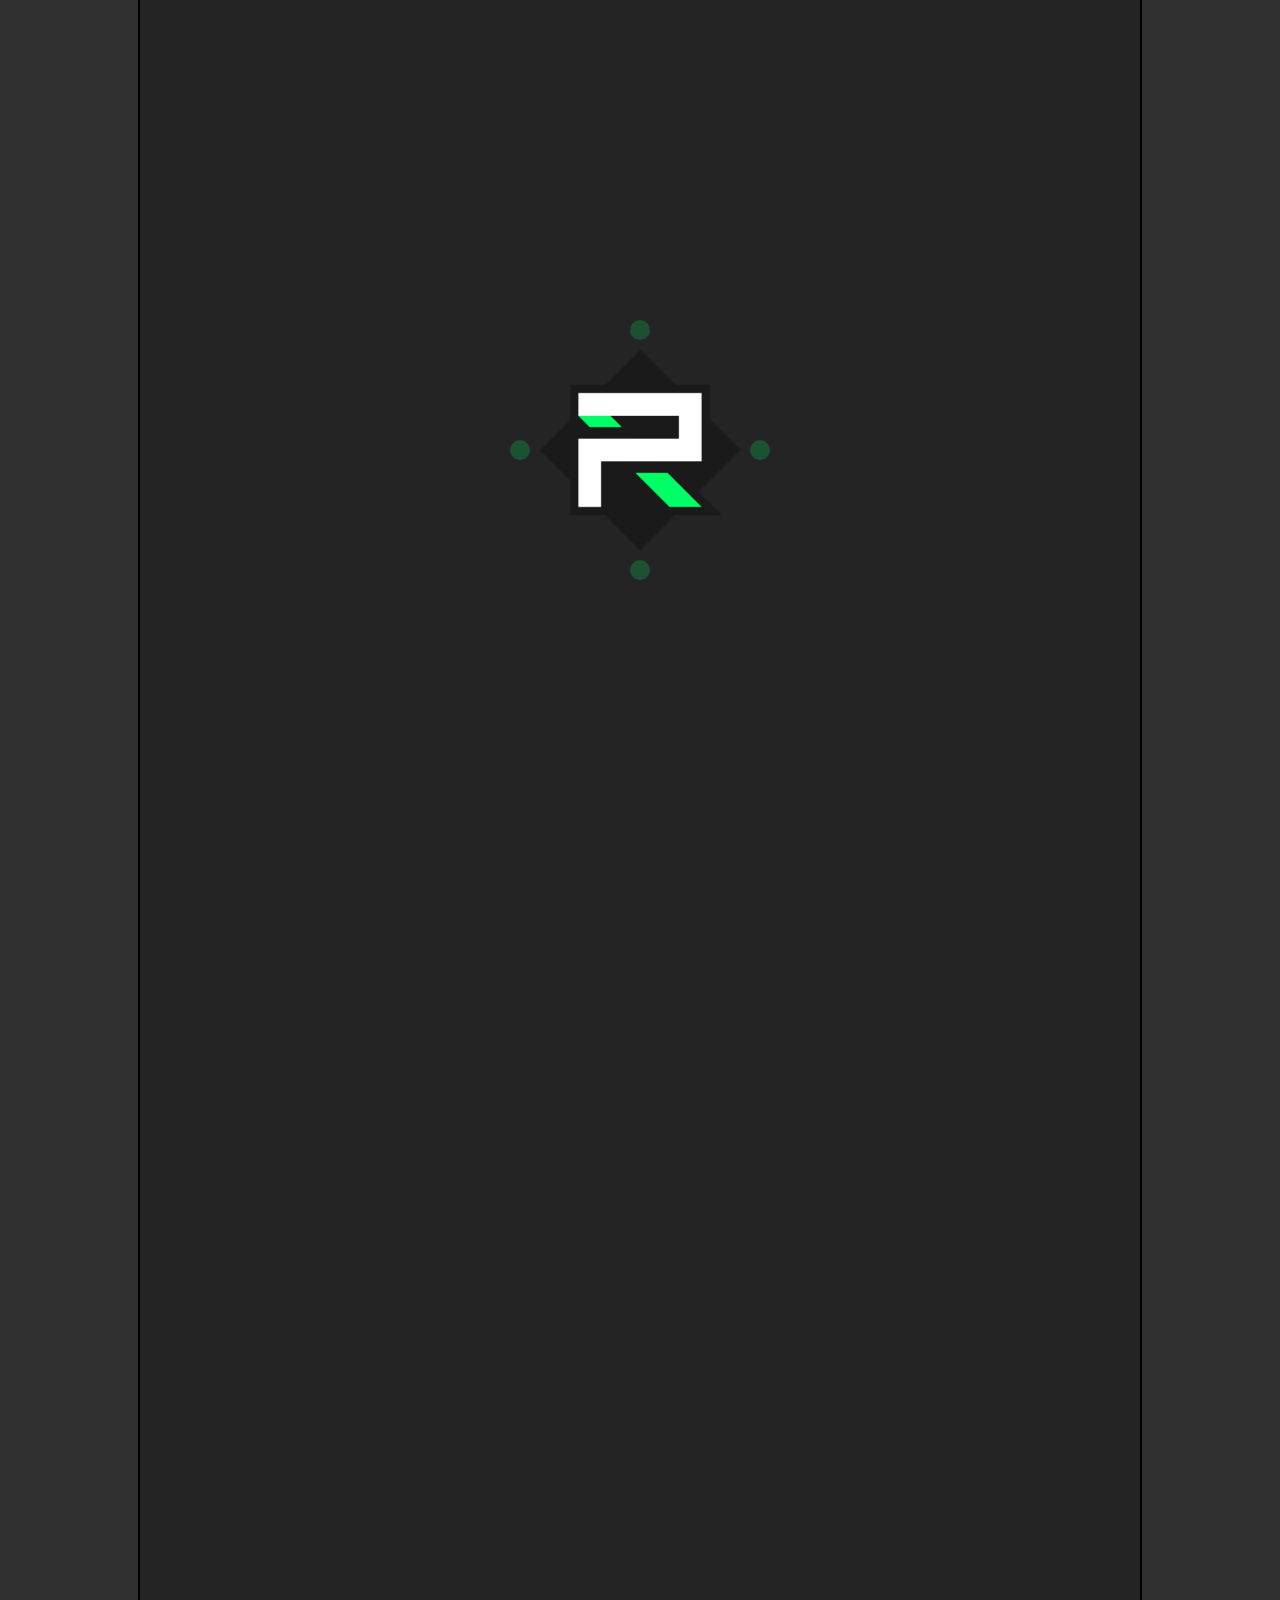
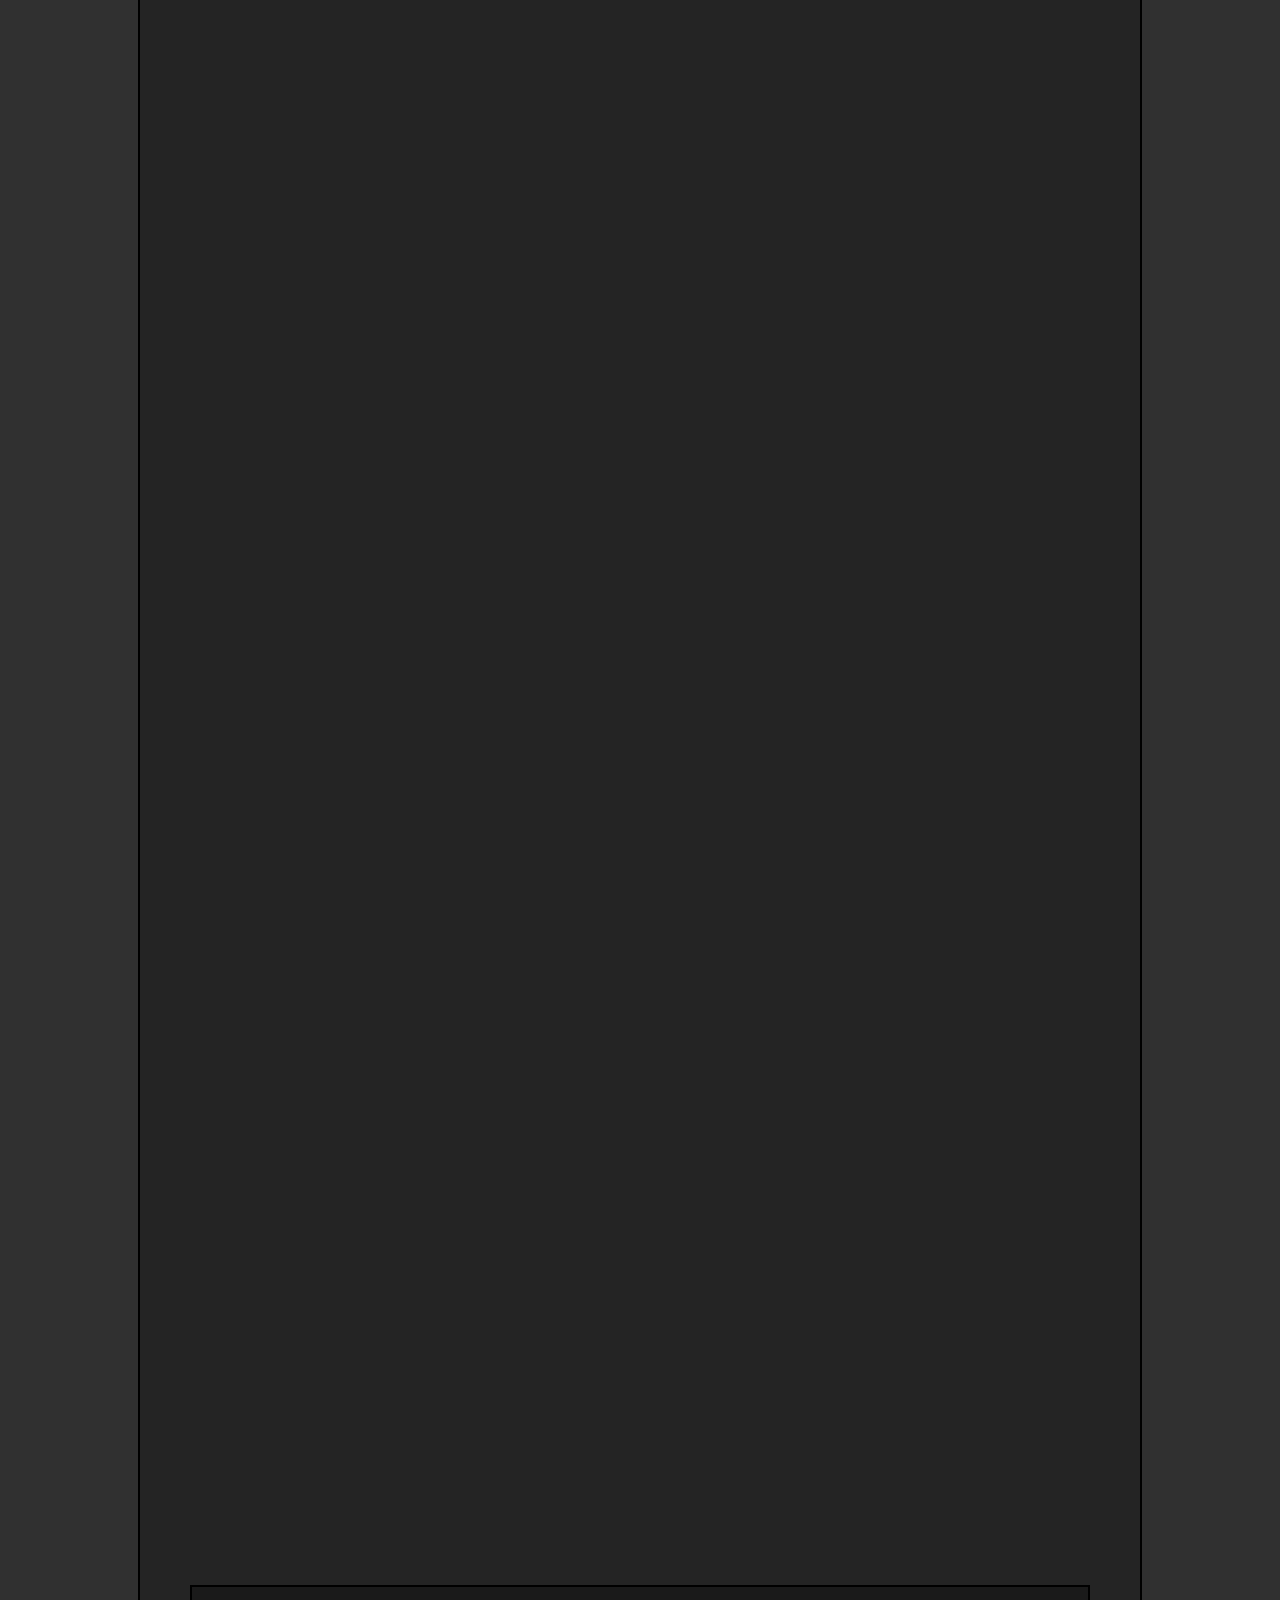
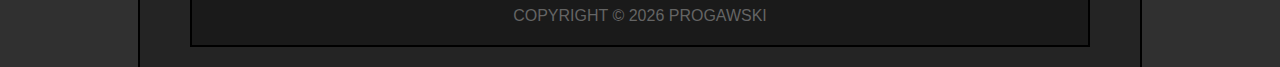
<file: index.html>
<!DOCTYPE html>
<html lang="en">
<head>
    <meta charset="UTF-8">
    <meta http-equiv="X-UA-Compatible" content="IE=edge">
    <meta name="viewport" content="width=device-width, initial-scale=1.0">
    <title>Progawski - Front End Developer</title>
    <link rel="icon" type="image/x-icon" href="/img/favicon.ico">
    <link rel="stylesheet" href="style.css?v=1.8">
</head>
<body> 
    <div id="load-container">
        <div id="spinner">
            <div class="spinner-circle"></div>
            <div class="spinner-circle"></div>
            <div class="spinner-circle"></div>
            <div class="spinner-circle"></div>
        </div>   
    </div>
    <div class="background">
        <header>
            <div class="header-fill">
                <div class="header-fill-padding"></div>
            </div>
            <div class="logo-container">
                <img id="header-logo" src="img/header-logo.png" alt="Logo">
                <img id="chevron-border" src="img/chevron-border.png" alt="Chevron border">
            </div>
            <div id="menu-container"> 
                <button id="menu-toggle-btn"><img src="img/toggle-icon.png" alt="Toggle icon"></button>
                <ul id="menu">
                    <li class="menu-item" data-link="about">About</li>
                    <li class="menu-item" data-link="skills">Skills</li>
                    <li class="menu-item" data-link="portfolio">Portfolio</li>
                    <li class="menu-item" data-link="contact">Contact</li>
                </ul>
                <img id="chevron-right" src="img/chevron-right.png" alt="Chevron-right">
            </div>
        </header> 
        <div id="content">  
            <div class="photo-container">
                <img id="photo" src="img/photo.png" alt="Photo">
                <div class="title-container">
                    <p class="green">Front End</p>
                    <p>Developer</p>
                </div>
            </div>
            <div id="about" class="section">
                <div class="section-title-container">
                    <span class="section-title">About</span><span class="section-title-chamfer"><span class="section-title-inner-chamfer"></span></span>
                </div>
                <div class="section-container">
                    <div class="section-corner corner-right"></div>
                    <div class="section-corner corner-left"></div>
                    <div class="about-content">
                        <p>Hello! I am Piotr and <span class="green">since 2019</span> I have been broadening my knowledge of creating websites.</p>
                        <p>During this time I have learned a lot about <span class="green">HTML, CSS and JavaScript</span>, but I was also dealing with other technologies such as <span class="green">PHP or MySQL</span>. In the near future I intend to improve my JavaScript skills and learn more about <span class="green">React.js</span>.</p>
                        <p>When creating my projects, I pay great attention to details. I always try to make them <span class="green">high quality</span>, both from the side of the written code and from the visual side.</p>
                        <p>Apart from programming, I am also interested in <span class="green">computer graphics</span>. From time to time I create icons, logos and other types of graphics, mostly in a vector style.</p>
                        <p>I associate my future with programming and I hope that soon I will be able to implement my plan and become a <span class="green">front-end developer</span>.</p>
                    </div>
                    <img class="corner-icon" src="img/about-icon.png" alt="About icon">
                </div>
            </div>
            <div id="skills" class="section">
                <div class="section-title-container">
                    <span class="section-title">Skills</span><span class="section-title-chamfer"><span class="section-title-inner-chamfer"></span></span>
                </div>
                <div class="section-container">
                    <div class="section-corner corner-right"></div>
                    <div class="section-corner corner-left"></div>
                    <div class="skills-content">
                        <div class="skill-container">
                            <div class="skill-corner"></div>
                            <span class="skill-name">HTML</span>
                        </div>
                        <div class="skill-container">
                            <div class="skill-corner"></div>
                            <span class="skill-name">CSS</span>
                        </div>
                        <div class="skill-container">
                            <div class="skill-corner"></div>
                            <span class="skill-name">JS</span>
                        </div>
                        <div class="skill-container">
                            <div class="skill-corner"></div>
                            <span class="skill-name">RWD</span>
                        </div>
                        <div class="skill-container">
                            <div class="skill-corner"></div>
                            <span class="skill-name">MySQL</span>
                        </div>
                        <div class="skill-container">
                            <div class="skill-corner"></div>
                            <span class="skill-name">PHP</span>
                        </div>
                        <div class="skill-container">
                            <div class="skill-corner"></div>
                            <span class="skill-name">jQuery</span>
                        </div>
                        <div class="skill-container">
                            <div class="skill-corner"></div>
                            <span class="skill-name">SASS</span>
                        </div>
                        <div class="skill-container">
                            <div class="skill-corner"></div>
                            <span class="skill-name">Bootstrap</span>
                        </div>
                        <div class="skill-container">
                            <div class="skill-corner"></div>
                            <span class="skill-name">GIT</span>
                        </div>
                    </div>
                    <img class="corner-icon" src="img/skill-icon.png" alt="Skill icon">
                </div>
            </div>
            <div id="portfolio" class="section">
                <div class="section-title-container">
                    <span class="section-title">Portfolio</span><span class="section-title-chamfer"><span class="section-title-inner-chamfer"></span></span>
                </div>
                <div class="section-container">
                    <div class="section-corner corner-right"></div>
                    <div class="section-corner corner-left"></div>
                    <div class="portfolio-content">
                        <div id="project-s2leaderboard" class="project-container">
                            <div class="project-overlay">
                                <div class="project-text">
                                    <div class="project-name">S2 Leaderboard</div>
                                    <div class="project-skills">React.js</div>
                                </div>
                                <div class="project-icons">
                                    <a href="s2leaderboard/index.html" target="_blank"><img src="img/link-icon.png" alt="Link icon"></a>
                                    <a href="https://github.com/progawski/s2leaderboard"><img src="img/github-icon.png" alt="Github icon"></a>
                                </div>
                            </div>
                        </div>
                        <div id="project-quickquiz" class="project-container">
                            <div class="project-overlay">
                                <div class="project-text">
                                    <div class="project-name">QuickQuiz</div>
                                    <div class="project-skills">React.js</div>
                                </div>
                                <div class="project-icons">
                                    <a href="quickquiz/index.html" target="_blank"><img src="img/link-icon.png" alt="Link icon"></a>
                                    <a href="https://github.com/progawski/quickquiz"><img src="img/github-icon.png" alt="Github icon"></a>
                                </div>
                            </div>
                        </div>
                        <div id="project-flexplayground" class="project-container">
                            <div class="project-overlay">
                                <div class="project-text">
                                    <div class="project-name">Flex Playground</div>
                                    <div class="project-skills">HTML, SCSS, JavaScript</div>
                                </div>
                                <div class="project-icons">
                                    <a href="flexplayground/index.html" target="_blank"><img src="img/link-icon.png" alt="Link icon"></a>
                                    <a href="https://github.com/progawski/flexplayground"><img src="img/github-icon.png" alt="Github icon"></a>
                                </div>
                            </div>
                        </div>
                        <div id="project-defacto" class="project-container">
                            <div class="project-overlay">
                                <div class="project-text">
                                    <div class="project-name">Biuro De Facto</div>
                                    <div class="project-skills">HTML, CSS, jQuery</div>
                                </div>
                                <div class="project-icons">
                                    <a href="https://www.biurodefacto.pl/" target="_blank"><img src="img/link-icon.png" alt="Link icon"></a>
                                </div>  
                            </div>
                        </div>
                        <div id="project-shoppinglist" class="project-container">
                            <div class="project-overlay">
                                <div class="project-text">
                                    <div class="project-name">Shopping List</div>
                                    <div class="project-skills">HTML, CSS, JavaScript</div>
                                </div>
                                <div class="project-icons">
                                    <a href="shoppinglist/index.html" target="_blank"><img src="img/link-icon.png" alt="Link icon"></a>
                                    <a href="https://github.com/progawski/shoppinglist"><img src="img/github-icon.png" alt="Github icon"></a>
                                </div>
                            </div>
                        </div>
                        <div id="project-hiit" class="project-container">
                            <div class="project-overlay">
                                <div class="project-text">
                                    <div class="project-name">HIIT Timer</div>
                                    <div class="project-skills">HTML, CSS, JavaScript</div>
                                </div>
                                <div class="project-icons">
                                    <a href="hiit/index.html" target="_blank"><img src="img/link-icon.png" alt="Link icon"></a>
                                    <a href="https://github.com/progawski/hiit_timer"><img src="img/github-icon.png" alt="Github icon"></a>
                                </div>
                            </div>
                        </div>
                        <div id="project-royalgym" class="project-container">
                            <div class="project-overlay">
                                <div class="project-text">
                                    <div class="project-name">Royal Gym</div>
                                    <div class="project-skills">HTML, CSS, Bootstrap, jQuery</div>
                                </div>
                                <div class="project-icons">
                                    <a href="royalgym/index.html" target="_blank"><img src="img/link-icon.png" alt="Link icon"></a>
                                    <a href="https://github.com/progawski/royalgym"><img src="img/github-icon.png" alt="Github icon"></a>
                                </div>
                            </div>
                        </div>
                        <div id="project-korn" class="project-container">
                            <div class="project-overlay">
                                <div class="project-text">
                                    <div class="project-name">KoRn</div>
                                    <div class="project-skills">HTML, CSS, jQuery</div>
                                </div>
                                <div class="project-icons">
                                    <a href="korn/index.html" target="_blank"><img src="img/link-icon.png" alt="Link icon"></a>
                                    <a href="https://github.com/progawski/korn"><img src="img/github-icon.png" alt="Github icon"></a>
                                </div>
                            </div>
                        </div>
                    </div>
                    <img class="corner-icon" src="img/portfolio-icon.png" alt="Portfolio icon">
                </div>
            </div>
            <div id="contact" class="section">
                <div class="section-title-container">
                    <span class="section-title">Contact</span><span class="section-title-chamfer"><span class="section-title-inner-chamfer"></span></span>
                </div>
                <div class="section-container">
                    <div class="section-corner corner-right"></div>
                    <div class="section-corner corner-left"></div>
                    <form id="contact-form">
                        <div class="contact-row">                    
                            <div class="contact-col">
                                <input type="text" id="name" placeholder="Fullname">
                                <input type="email" id="email" placeholder="Email">
                                <button type="button" id="send-btn">
                                    <span>Send message</span>
                                    <span class="spinner-btn"><span></span><span></span></span>
                                </button>
                            </div>
                            <div class="contact-col">
                                <textarea id="message" rows="8" placeholder="Message" maxlength="500"></textarea>
                            </div>
                        </div>
                        <div class="contact-row">
                            <span id="message-limit"></span>
                        </div>
                    </form>
                    <img class="corner-icon" src="img/contact-icon.png" alt="Contact icon">
                </div>
            </div>
            <footer>
                COPYRIGHT © <span id="copyright-date"></span> PROGAWSKI
            </footer>
        </div>
    </div>
    <script src="script.js"></script>
    <script src="contact.js"></script>
    <script src="https://code.jquery.com/jquery-3.6.0.min.js" integrity="sha256-/xUj+3OJU5yExlq6GSYGSHk7tPXikynS7ogEvDej/m4=" crossorigin="anonymous"></script>
</body>
</html>
</file>
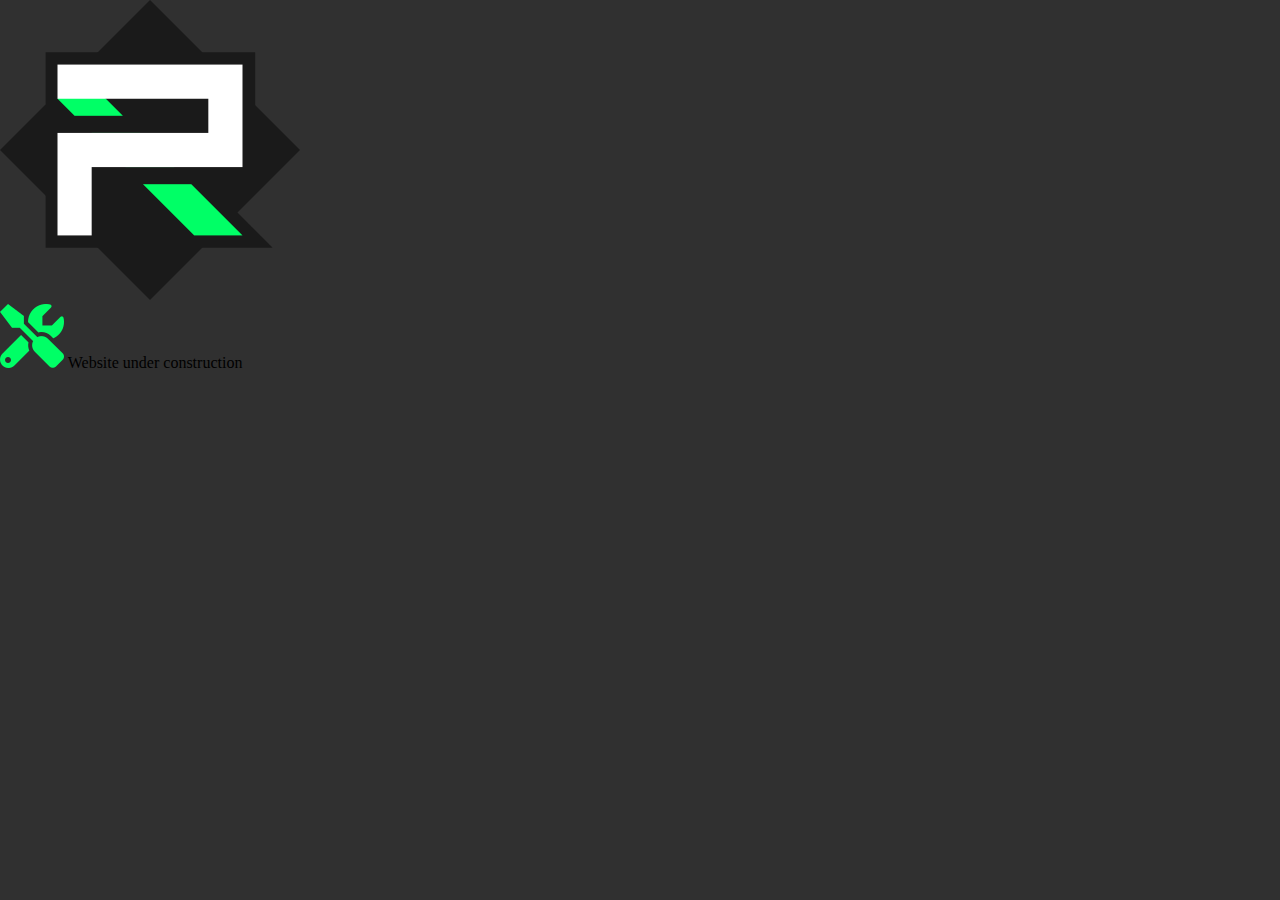
<file: construction.html>
<!DOCTYPE html>
<html lang="en">
<head>
    <meta charset="UTF-8">
    <meta http-equiv="X-UA-Compatible" content="IE=edge">
    <meta name="viewport" content="width=device-width, initial-scale=1.0">
    <title>Progawski - Front End Developer</title>
    <link rel="stylesheet" href="style.css">
</head>
<body>
    <div id="construction-container">
        <img id="construction-logo" src="img/logo.png" alt="Logo">
        <div>
            <img class="construction-icon" src="img/icons/underconstruction.png" alt="Under construction icon">
            <span class="construction-text">Website under construction</span>
        </div>
    </div>
    
</body>
</html>
</file>
<file: style.css>
body{
    margin: 0px;
    background-color: #303030;
    overflow-y: hidden;
}

/* Fonts */

@import url('https://fonts.googleapis.com/css2?family=Roboto:wght@100;300;400&display=swap');
@import url('https://fonts.googleapis.com/css2?family=Blinker:wght@300&display=swap');

/* Loading... */

#load-container{
    position: fixed;
    display: none;
    flex-direction: column;
    justify-content: center;
    align-items: center;
    width: 100vw;
    height: 100vh;
    z-index: 1;
}

#spinner{
    height: 200px;
    width: 200px;
    background-image: url('img/logo.png');
    background-size: contain;
    background-origin: center;
}

.spinner-circle{
    position: relative;
    width: 20px;
    height: 20px;
    border-radius: 50%;
    animation-name: loading;
    animation-duration: 1s;
    animation-iteration-count: infinite;
    background-color: #00ff66;
    box-sizing: border-box;
}

.spinner-circle:nth-child(1){
    left: 90px;
    top: -30px;
    transform-origin: center 130px;
}
.spinner-circle:nth-child(2){
    left: 210px;
    top: 70px;
    transform-origin: -110px center;
}
.spinner-circle:nth-child(3){
    left: 90px;
    top: 170px;
    transform-origin: center -110px;
}
.spinner-circle:nth-child(4){
    left: -30px;
    top: 30px;
    transform-origin: 130px center;
}

/* Under Construction Page */

/* #construction-container{
    display: flex;
    flex-direction: column;
    justify-content: center;
    align-items: center;
    position: relative;
    top: 50vh;
    transform: translateY(-50%);
}

#construction-container div{
    display: flex;
    justify-content: center;
    align-items: center;
    background-color: #1a1a1a;
    padding: 10px;
    margin-top: 15px;
}

#construction-logo{
    width: 150px;
}

.construction-icon{
    height: 20px;
    margin-right: 10px;
}

.construction-text{
    font-family: 'Roboto', sans-serif;
    font-size: 16px;
    color: #fff;
    text-align: center;
} */

/* Header */

header{
   display: flex;
   justify-content: center;
   align-items: center;
   height: 100px;
   width: 100%;
   /* margin-bottom: 43.2px; */
   padding: 20px 0;
   position: relative;
}

.header-fill{
    position: absolute;
    top: 0;
    left: -100%;
    height: 100%;
    width: 100%;
    z-index: 1;
    background-color: #303030;
}

.header-fill-padding{
    position: absolute;
    background-color: #242424;
    right: 0;
    width: 50px;
    height: 100%;
    float: left;
    border-left: 2px solid #000;
}


.background{
    margin: auto;
    position: relative;
    overflow-x: hidden;
    background-color: #242424;
    width: max-content;
    padding: 0 50px;
    border-right: 2px solid #000;
    border-left: 2px solid #000;
}

.logo-container{
    display: flex;
    align-items: center;
    position: relative;
}

#header-logo{
    height: 100px;
    opacity: 0;
    transform: scale(0.1);
    z-index: 1;
}

#chevron-border{
    position: absolute;
    height: 64px;
    z-index: 1;
    right: -2px;
    opacity: 0;
}

.zoom-in{
    animation-name: zoom-in;    
    animation-duration: 350ms;
    animation-iteration-count: 1;
    animation-fill-mode: forwards;
}

#menu-container{
    display: flex;
    justify-content: center;
    align-items: center;
    opacity: 0;
    width: 776px;
}

#menu-toggle-btn{
    height: 80px;
    width: 80px;
    background: none;
    border: none;
    display: none;
    justify-content: center;
    align-items: center;
    margin-right: 10px;
}

#menu-toggle-btn img{
    transition: all 250ms;
    height: 50px;
}

#menu-toggle-btn:hover{
    cursor: pointer;
}


.show-menu{
    right: 0px !important;
    transition: all 250ms;
}

.rotate-icon{
    transform: rotate(180deg);
    transition: all 250ms;
}

#chevron-right{
    height: 64px;
}

#menu{
    display: flex;
    justify-content: space-evenly;
    align-items: stretch;
    margin-left: -40px;
    padding-left: 80px;
    padding-right: 40px;
    background-color: #1a1a1a;
    height: 60px;
    margin-top: 0;
    margin-bottom: 0;
    flex: 1;
    z-index: 3;
    border-bottom: 2px solid #000;
    border-top: 2px solid #000;
    width: 0%;
    transition: all 250ms;
}

.menu-item{
    display: flex;
    justify-content: center;
    align-items: center;
    font-family: 'Blinker', sans-serif;
    flex: 1;
    color: #fff;
    font-size: 22px;
    position: relative;
}

.menu-item:hover{
    color: #000;
    font-weight: bold;
    cursor: pointer;
}

.menu-item::before {  
    content: " ";
    display: block;
    position: absolute;
    top: 0; 
    right: 0; 
    bottom: 0; 
    left: 0;
    background-color: #00fe66;
    z-index: -1;
    transform: scaleY(0);
    transform-origin: bottom right;
    transition: all 200ms ease;
}
  
.menu-item:hover::before {
    transform: scaleY(1);
    transform-origin: top left;
    transition: all 200ms ease;
}
  
#content{
    position: relative;
    display: flex;
    flex-direction: column;
    justify-content: center;
    align-items: center;
    width: 900px;
    margin: auto;
    z-index: 3;
}

/* Photo section */

.photo-container{
    position: relative;
    display: flex;
    align-items: center;
    z-index: -1;
    margin-top: 15px;
}

.title-container{
    position: absolute;
    opacity: 0;
    font-family: 'Roboto', sans-serif;
    color: #fff;
    font-size: 48px;
    line-height: 85%;
    right: -130px;
}

.title-container p{
    margin: 0;
    padding: 0;
}

.title-container p:nth-child(2){
    padding-left: 26px;
}

.green{
    color: #00fe66;
}

#photo{
    opacity: 0;
    height: 400px;
}

/* About */

.section{
    opacity: 0;
    color: rgb(207, 207, 207);
    margin-bottom: 60px;
    width: 100%;
}

.section-title-container{
    display: flex;
    justify-content: flex-start;
    align-items: center;
}

.section-title{
    display: inline-block;
    font-family: 'Roboto', sans-serif; 
    font-size: 36px;
    padding: 10px 30px;
    background-color: #141414;
    z-index: 1;
    border-left: 2px solid #000;
    border-top: 2px solid #000;
}

.section-title-chamfer{
    position: relative;
    display: inline-block;
    width: 65px;
    height: 65px;
    background-color: #000;
    -webkit-clip-path: polygon(0 0, 0% 100%, 100% 100%);
    clip-path: polygon(0 0, 0% 100%, 100% 100%);
    z-index: 1;
}

.section-title-inner-chamfer{
    position: absolute;
    left: 0;
    bottom: 0;
    display: inline-block;
    width: 62.5px;
    height: 62.5px;
    background-color: #141414;
    -webkit-clip-path: polygon(0 0, 0% 100%, 100% 100%);
    clip-path: polygon(0 0, 0% 100%, 100% 100%);
    z-index: 2;
}

.section-title::first-letter, .skill-name::first-letter{
    color: #00fe66;
}

.section-container{
    display: flex;
    justify-content: center;
    align-items: center;
    position: relative;
    background-color: #1a1a1a;
    padding: 30px;
    font-family: 'Blinker', sans-serif;
    font-size: 20px;
    font-weight: 300;
    border: 2px solid #000;
}

.about-content{
    line-height: 1.6;
    text-align: justify;
}

.about-content p:first-child{
    margin-top: 0px;
}

.about-content p:last-child{
    margin-bottom: 0px;
}

.section-corner{
    position: absolute;
    width: 50px;
    height: 100px;
    border-color: #00fe66;
    border-style: solid;
    border-width: 3px;
}

.corner-right{
    top: 0;
    right: 0;
    border-left: none;
    border-bottom: none;
}

.corner-left{
    bottom: 0;
    left: 0;
    border-top: none;
    border-right: none;
}

.corner-icon{
    position: absolute;
    width: 50px;
    bottom: -26px;
    right: -2px;
}

/* Skills */

.skills-content{
    display: flex;
    flex-wrap: wrap;
    justify-content: space-between;
    align-items: center;
    gap: 20px;
}

.skill-container{
    position: relative;
    display: flex;
    justify-content: center;
    align-items: center;
    width: 140px;
    height: 110px;
    border-radius: 10px;
    border-color: #00fe66;
    border-style: solid;
    border-width: 3px;
    transition: all 100ms;
}

.skill-container:hover{
    transform: rotateZ(1deg) scale(1.04);
    transition: transform 100ms;
}


.skill-corner{
    position: absolute;
    width: 0;
    height: 0;
    border-top: 25px solid #1a1a1a;
    border-left: 25px solid #00fe66;
    top: -4px;
    right: -4px;
}

/* Portfolio */

.portfolio-content{
    display: flex;
    flex-wrap: wrap;
    justify-content: space-between;
    align-items: center;
    width: 100%;
    gap: 18px;
}

.project-container{
    position: relative;
    width: 405px;
    height: 230px;
    border: 2px solid #00fe66;
    overflow: hidden;
}

.project-container::before{
    background-position: center;
    background-repeat: no-repeat;
    background-size: cover;
    content: "";
    position: absolute;
    top: 0;
    left: 0;
    width: 100%;
    height: 100%;
    animation-name: gray-in;
    animation-duration: 500ms;
    animation-iteration-count: 1;
    animation-fill-mode: forwards;
    transform: scale(1);
}

#project-s2leaderboard::before{
    background-image: url("img/s2leaderboard.png");
}
#project-quickquiz::before{
    background-image: url("img/quickquiz.png");
}
#project-defacto::before{
    background-image: url("img/defacto.png");
}
#project-shoppinglist::before{
    background-image: url("img/shoppinglist.png");
}
#project-hiit::before{
    background-image: url("img/hiit.png");
}
#project-royalgym::before{
    background-image: url("img/royalgym.png");
}
#project-korn::before{
    background-image: url("img/korn.png");
}
#project-flexplayground::before{
    background-image: url("img/flexplayground.png");
}

.project-container:hover::before{
    animation-name: gray-out;
    animation-duration: 500ms;
    animation-iteration-count: 1;
    animation-fill-mode: forwards;
    transition: all 250ms ease-in-out;
    -webkit-transition: all 250ms ease-in-out;
}

.project-container:hover .project-overlay{
    transform: translateY(-100%);
    transition: all 250ms ease-in-out;
}

.project-overlay{
    position: relative;
    display: flex;
    flex-direction: column;
    justify-content: center;
    align-items: center;
    position: absolute;
    top: 0;
    left: 0;
    height: 100%;
    width: 100%;
    transform: translateY(0%);
    transition: all 250ms ease-in-out;
    background-color: rgba(0, 0, 0, 0.5);
}

.project-text{
    position: absolute;
    top: 50%;
    transform: translateY(-50%);
    text-align: center;
    padding: 20px;
    background-color: rgb(0, 0, 0, 0.7);
    border: 2px solid #00fe66;
}

.project-name{
    font-size: 28px;
    font-family: 'Roboto', sans-serif;
}

.project-skills{
    font-family: 'Blinker', sans-serif;
    color: #00fe66;
}

.project-icons{
   position: absolute;
   display: flex;
   align-items: center;
   justify-content: space-around;
   right: 0;
   bottom: -100%;
   padding: 10px;
   background-color: rgb(0, 0, 0, 0.8);
   gap: 10px;
   border-top: 2px solid #00fe66;
   border-left: 2px solid #00fe66;
}

.project-icons img{
    width: 40px;
}

/* Contact form */

#contact-form{
    display: flex;
    flex-direction: column;
    width: 100%;
}

textarea{
    flex: 1;
    border-radius: 5px;
    padding: 10px 10px 20px 10px;
    border-color: #00fe66;
    border-style: solid;
    border-width: 3px;
    background-color: #252525;
    resize: none;
    color: #fff;
    font-family: 'Blinker', sans-serif;
    font-size: 18px;
    outline: none;
}

textarea:disabled, input:disabled, #send-btn:disabled{
    color: #444444;
    background-color: #222222;
}

.contact-row{
    display: flex;
}

.contact-col{
    display: flex;
    flex-direction: column;
    justify-content: space-between;
}

.contact-col:first-child{
    width: 250px;
}

.contact-col:last-child{
    flex: 1;
    margin-left: 20px;
}

input{
    border-radius: 5px;
    padding: 10px;
    border-color: #00fe66;
    border-style: solid;
    border-width: 3px;
    background-color: #252525;
    color: #fff;
    font-family: 'Blinker', sans-serif;
    font-size: 18px;
    outline: none;
}

#send-btn{
    display: flex;
    justify-content: center;
    align-items: center;
    height: 50px;
    border-radius: 5px;
    font-family: 'Blinker', sans-serif;
    background: #00ff66;
    font-size: 18px;
    transition: all 200ms ease-out;
    position: relative;
    border: none;
}

#send-btn:active{
    cursor: pointer;
    background: #00a542;
}

#message-limit{
    margin-top: 5px;
    margin-left: auto;
}

.spinner-btn {
    display: none;
    position: relative;
    width: 40px;
    height: 40px;
}

.spinner-btn span {
    position: absolute;
    border: 4px solid #fff;
    opacity: 1;
    border-radius: 50%;
    animation: spinner-btn 1s cubic-bezier(0, 0.2, 0.8, 1) infinite;
}

.spinner-btn span:nth-child(2) {
    animation-delay: -0.5s;
}

.error{
    border: 2px solid #d40000;
}

footer{
    width: 100%;
    margin-bottom: 20px;
    font-family: 'Roboto', sans-serif;
    color: rgb(100, 100, 100);
    background-color: #1a1a1a;
    padding: 20px;
    box-sizing: border-box;
    text-align: center;
    border: 2px solid #000;
}

/* Animations */

@keyframes loading{
    0%{
        transform: scale(1) rotate(0deg);
    }
    50%{
        transform: scale(0.95) rotate(180deg);
    }
    100%{
        transform: scale(1) rotate(360deg);  
    }
}

.zoom-in-out{
    animation-name: zoom-in-out;
    animation-duration: 500ms;
    animation-iteration-count: 1;
    animation-fill-mode: forwards;
}

@keyframes zoom-in-out{
    50%{
        transform: scale(1.5);
        opacity: 1;
    }
    100%{
        transform: scale(0.1);
        opacity: 0;
    }
}

.slide-right{
    animation-name: slide-right;    
    animation-duration: 350ms;
    animation-iteration-count: 1;
    animation-fill-mode: forwards;
}

@keyframes slide-right{
    0%{
        opacity: 0;
        transform: translateX(-100%);
    }
    100%{
        opacity: 1;
        transform: translateX(0%);
    }
}

.slide-right-50{
    animation-name: slide-right-50;    
    animation-duration: 350ms;
    animation-iteration-count: 1;
    animation-fill-mode: forwards;
}

@keyframes slide-right-50{
    0%{
        opacity: 0;
        transform: translateX(-50%);
    }
    100%{
        opacity: 1;
        transform: translateX(0%);
    }
}

.slide-left-50{
    animation-name: slide-left;    
    animation-duration: 350ms;
    animation-iteration-count: 1;
    animation-fill-mode: forwards;
}

@keyframes slide-left{
    0%{
        opacity: 0;
        transform: translateX(50%);
    }
    100%{
        opacity: 1;
        transform: translateX(0%);
    }
}

.slide-down{
    animation-name: slide-down;    
    animation-duration: 350ms;
    animation-iteration-count: 1;
    animation-fill-mode: forwards;
}

@keyframes slide-down{
    0%{
        opacity: 0;
        transform: translateY(-200px);
    }
    100%{
        opacity: 1;
        transform: translateY(0%);
    }
}

.slide-right-border{
    animation-name: slide-right-border;    
    animation-duration: 1000ms;
    animation-iteration-count: 1;
    animation-fill-mode: forwards;
}

@keyframes slide-right-border{
    0%{
        opacity: 0;
        transform: translateX(-2px);
    }
    100%{
        opacity: 1;
        transform: translateX(0);
    }
}

@keyframes zoom-in{
    100%{
        opacity: 1;
        transform: scale(1);
    }
}

@keyframes gray-in{
    0%{
        filter: grayscale(0%) blur(0);
    }
    100%{
        filter: grayscale(100%) blur(1px);
    }
}

@keyframes gray-out{
    0%{
        filter: grayscale(100%);
    }
    100%{
        filter: grayscale(0%);
    }
}

@keyframes spinner-btn {
    0% {
        top: 16px;
        left: 16px;
        width: 0;
        height: 0;
        opacity: 0;
    }
    4.9% {
        top: 16px;
        left: 16px;
        width: 0;
        height: 0;
        opacity: 0;
    }
    5% {
        top: 16px;
        left: 16px;
        width: 0;
        height: 0;
        opacity: 1;
    }
    100% {
        top: 0px;
        left: 0px;
        width: 32px;
        height: 32px;
        opacity: 0;
    }
}


/* Media Queries */

@media only screen and (max-width: 1024px) {
    .background, #content{
        width: auto;
    }

    .skills-content{
        justify-content: center;
    }

    .portfolio-content{
        justify-content: center;
    }

    .project-container{
        width: 324px;
        height: 184px;
    }

}

@media only screen and (min-width: 769px){

    #send-btn{
        background: linear-gradient(to right, #fff 50%, #00fe66 50%);
        background-size: 200% 100%;
        background-position: right bottom;
    }

    #send-btn:hover{
        cursor: pointer;
        background-color: #fff;
        background-position: left bottom;
        padding-bottom: 8px;
    }

}

@media only screen and (max-width: 768px){
    header{
        height: auto;
    }

    #header-logo{
        height: 80px;
    }

    .project-container{
        width: 100%;
        height: 250px;
    }

    .background{
        padding: 10px;
        border: none;
    }

    header{
        justify-content: space-between;
        align-items: flex-start;
        padding: 0px;
    }

    #header-logo{
        opacity: 1;
        transform: scale(1);
    }

    .title-container{
        right: auto;
        bottom: 50px;
        font-size: 40px;
    }

    #chevron-border{
        display: none;
    }

    #menu-container{
        position: absolute;
        opacity: 1;
        width: auto;
        align-items: flex-start;
        z-index: 4;
        right: -165px;
        transition: all 250ms;
    }

    #menu{
        width: 150px;
        height: auto;
        flex-direction: column;
        justify-content: flex-start;
        margin: 0;
        padding: 0;
        border: 2px solid #000;
    }

    #photo, .title-container{
        opacity: 1;
    }

    .title-container{
        left: 50%;
        transform: translateX(-50%);
    }

    .menu-item{
       padding: 15px;
      }

    #menu-toggle-btn{
        display: flex;
    }

    #chevron-right{
        display: none;
    }

    .section{
        opacity: 1;
    }

    footer{
        margin-bottom: 0;
    }
}

@media only screen and (max-width: 576px) {
    .contact-row{
        flex-direction: column;
    }

    .contact-col:last-child{
        margin-left: 0;
        margin-top: 20px;
    }

    .contact-col:first-child{
        width: auto;
        gap: 10px;
    }

    #send-btn{
        margin-top: 20px;
    }
}
@media only screen and (max-width: 480px) {
    .photo-container{
        margin-top: 0;
        margin-bottom: 30px;
        padding-top: 10px;
        padding-bottom: 10px;
    }

    #photo{
        width: 100%;
        height: auto;
    }
    
    .skill-container{
        width: 98px;
        height: 77px;
    }

}

@media only screen and (max-width: 320px) {
    #construction-container div{
        flex-direction: column;
        margin: 10px;
    }

    .construction-icon{
        margin-right: 0px;
        margin-bottom: 10px;
    }
}
</file>
